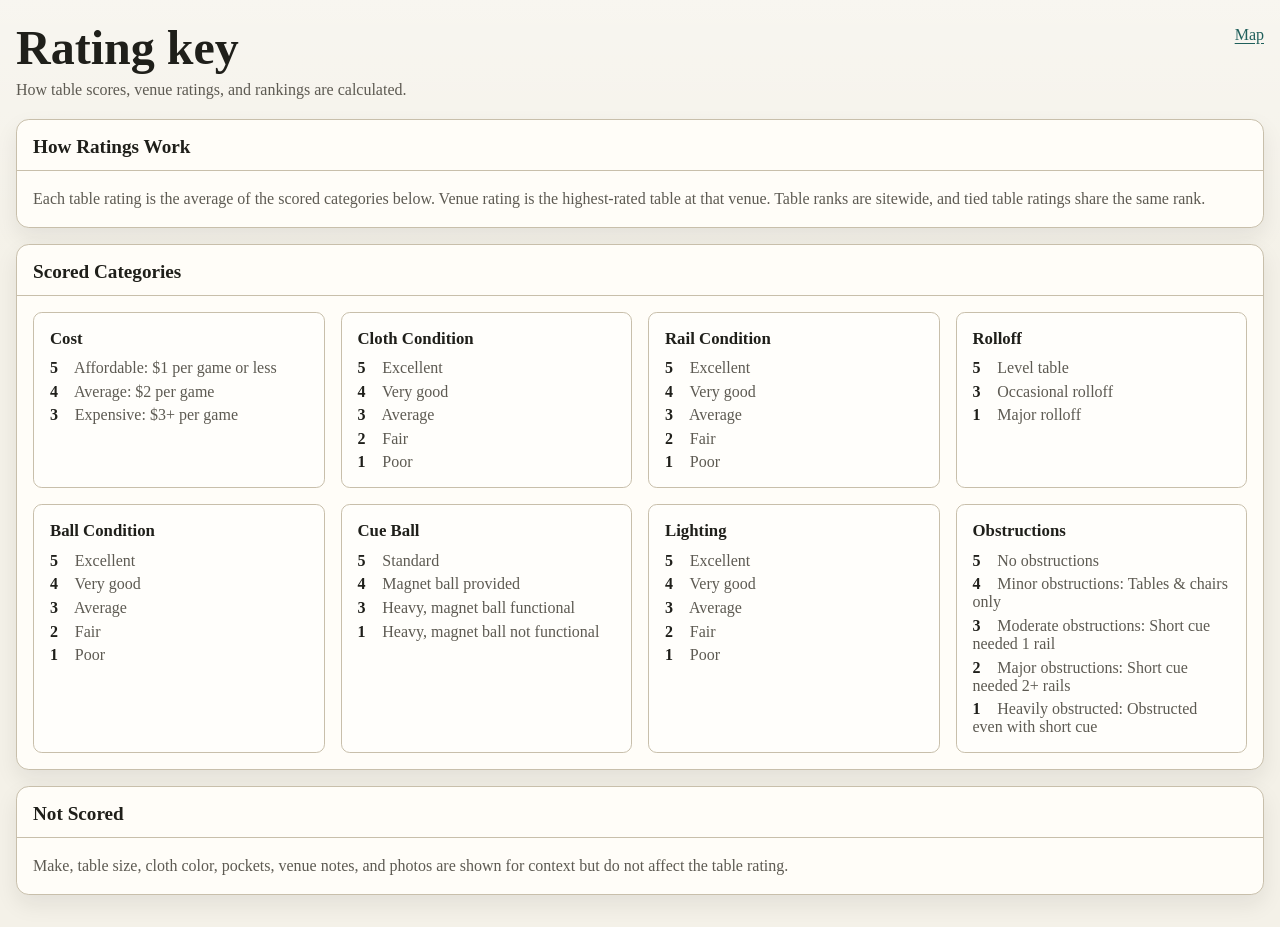
<file: ratings.html>
<!DOCTYPE html>
<html lang="en">
  <head>
    <meta charset="UTF-8" />
    <meta name="viewport" content="width=device-width, initial-scale=1.0" />
    <meta name="referrer" content="strict-origin-when-cross-origin" />
    <title>Rating key | San Francisco pool table ratings</title>
    <link rel="stylesheet" href="./style.css" />
  </head>
  <body>
    <header class="site-header">
      <div>
        <h1>Rating key</h1>
        <p class="tagline">
          How table scores, venue ratings, and rankings are calculated.
        </p>
      </div>
      <nav class="site-nav" aria-label="Site navigation">
        <a href="./index.html">Map</a>
      </nav>
    </header>

    <main class="reference-layout">
      <section class="panel reference-panel">
        <div class="panel-heading">
          <h2>How Ratings Work</h2>
        </div>
        <div class="reference-content">
          <p>
            Each table rating is the average of the scored categories below.
            Venue rating is the highest-rated table at that venue. Table ranks
            are sitewide, and tied table ratings share the same rank.
          </p>
        </div>
      </section>

      <section class="panel reference-panel">
        <div class="panel-heading">
          <h2>Scored Categories</h2>
        </div>
        <div class="rating-key-grid">
          <article class="rating-key-card">
            <h3>Cost</h3>
            <ol>
              <li><strong>5</strong> Affordable: $1 per game or less</li>
              <li><strong>4</strong> Average: $2 per game</li>
              <li><strong>3</strong> Expensive: $3+ per game</li>
            </ol>
          </article>

          <article class="rating-key-card">
            <h3>Cloth Condition</h3>
            <ol>
              <li><strong>5</strong> Excellent</li>
              <li><strong>4</strong> Very good</li>
              <li><strong>3</strong> Average</li>
              <li><strong>2</strong> Fair</li>
              <li><strong>1</strong> Poor</li>
            </ol>
          </article>

          <article class="rating-key-card">
            <h3>Rail Condition</h3>
            <ol>
              <li><strong>5</strong> Excellent</li>
              <li><strong>4</strong> Very good</li>
              <li><strong>3</strong> Average</li>
              <li><strong>2</strong> Fair</li>
              <li><strong>1</strong> Poor</li>
            </ol>
          </article>

          <article class="rating-key-card">
            <h3>Rolloff</h3>
            <ol>
              <li><strong>5</strong> Level table</li>
              <li><strong>3</strong> Occasional rolloff</li>
              <li><strong>1</strong> Major rolloff</li>
            </ol>
          </article>

          <article class="rating-key-card">
            <h3>Ball Condition</h3>
            <ol>
              <li><strong>5</strong> Excellent</li>
              <li><strong>4</strong> Very good</li>
              <li><strong>3</strong> Average</li>
              <li><strong>2</strong> Fair</li>
              <li><strong>1</strong> Poor</li>
            </ol>
          </article>

          <article class="rating-key-card">
            <h3>Cue Ball</h3>
            <ol>
              <li><strong>5</strong> Standard</li>
              <li><strong>4</strong> Magnet ball provided</li>
              <li><strong>3</strong> Heavy, magnet ball functional</li>
              <li><strong>1</strong> Heavy, magnet ball not functional</li>
            </ol>
          </article>

          <article class="rating-key-card">
            <h3>Lighting</h3>
            <ol>
              <li><strong>5</strong> Excellent</li>
              <li><strong>4</strong> Very good</li>
              <li><strong>3</strong> Average</li>
              <li><strong>2</strong> Fair</li>
              <li><strong>1</strong> Poor</li>
            </ol>
          </article>

          <article class="rating-key-card">
            <h3>Obstructions</h3>
            <ol>
              <li><strong>5</strong> No obstructions</li>
              <li><strong>4</strong> Minor obstructions: Tables & chairs only</li>
              <li><strong>3</strong> Moderate obstructions: Short cue needed 1 rail</li>
              <li><strong>2</strong> Major obstructions: Short cue needed 2+ rails</li>
              <li><strong>1</strong> Heavily obstructed: Obstructed even with short cue</li>
            </ol>
          </article>
        </div>
      </section>

      <section class="panel reference-panel">
        <div class="panel-heading">
          <h2>Not Scored</h2>
        </div>
        <div class="reference-content">
          <p>
            Make, table size, cloth color, pockets, venue notes, and photos are
            shown for context but do not affect the table rating.
          </p>
        </div>
      </section>
    </main>
  </body>
</html>
</file>
<file: style.css>
:root {
  color-scheme: light;
  --bg: #f4f1e8;
  --panel: #fffdf8;
  --border: #c8bfab;
  --text: #1f1f1a;
  --muted: #5d5a52;
  --accent: #1f5f5b;
  --accent-soft: #dceeea;
  --shadow: rgba(30, 30, 24, 0.08);
}

* {
  box-sizing: border-box;
}

body {
  margin: 0;
  font-family: Georgia, "Times New Roman", serif;
  color: var(--text);
  background:
    linear-gradient(180deg, rgba(255, 255, 255, 0.35), rgba(255, 255, 255, 0))
      0 0 / 100% 18rem no-repeat,
    var(--bg);
}

h1,
h2,
h3,
p {
  margin: 0;
}

button,
select {
  font: inherit;
}

.site-header,
.site-footer {
  max-width: 90rem;
  margin: 0 auto;
  padding: 1.25rem 1rem;
}

.site-header {
  display: flex;
  justify-content: space-between;
  gap: 1rem;
  align-items: start;
}

.site-header h1 {
  font-size: clamp(2rem, 4vw, 3rem);
  margin-bottom: 0.35rem;
}

.site-nav {
  flex: 0 0 auto;
  padding-top: 0.35rem;
}

.site-nav a {
  color: var(--accent);
  text-decoration-thickness: 0.08em;
  text-underline-offset: 0.18em;
}

.tagline,
.site-footer,
.subtle,
.panel-heading p {
  color: var(--muted);
}

.preview-warning {
  margin-top: 0.75rem;
  padding: 0.7rem 0.9rem;
  border: 1px solid #c78b57;
  border-radius: 0.5rem;
  background: #fff1e2;
  color: #6e3d12;
}

.layout {
  max-width: 90rem;
  margin: 0 auto;
  padding: 0 1rem 2rem;
  display: grid;
  grid-template-columns: minmax(0, 1.7fr) minmax(18rem, 0.9fr);
  grid-template-areas:
    "map list"
    "details list";
  gap: 1rem;
}

.reference-layout {
  max-width: 90rem;
  margin: 0 auto;
  padding: 0 1rem 2rem;
  display: grid;
  gap: 1rem;
}

.reference-panel {
  overflow: visible;
}

.reference-content {
  padding: 1rem;
  color: var(--muted);
  line-height: 1.5;
}

.rating-key-grid {
  display: grid;
  grid-template-columns: repeat(auto-fit, minmax(16rem, 1fr));
  gap: 1rem;
  padding: 1rem;
}

.rating-key-card {
  border: 1px solid var(--border);
  border-radius: 0.55rem;
  padding: 1rem;
  background: rgba(255, 255, 255, 0.35);
}

.rating-key-card h3 {
  font-size: 1.05rem;
  margin-bottom: 0.65rem;
}

.rating-key-card ol {
  list-style: none;
  display: grid;
  gap: 0.35rem;
  padding: 0;
  margin: 0;
}

.rating-key-card li {
  color: var(--muted);
}

.rating-key-card strong {
  display: inline-block;
  min-width: 1.3rem;
  color: var(--text);
}

.panel {
  background: var(--panel);
  border: 1px solid var(--border);
  border-radius: 0.8rem;
  box-shadow: 0 0.6rem 1.4rem var(--shadow);
  overflow: hidden;
}

.map-panel {
  grid-area: map;
}

.list-panel {
  grid-area: list;
  align-self: start;
  display: flex;
  flex-direction: column;
  max-height: calc(100vh - 2rem);
  position: sticky;
  top: 1rem;
}

.details-panel {
  grid-area: details;
}

.panel-heading {
  display: flex;
  justify-content: space-between;
  gap: 1rem;
  align-items: end;
  padding: 1rem 1rem 0.75rem;
  border-bottom: 1px solid var(--border);
}

.panel-heading h2 {
  font-size: 1.2rem;
}

#map {
  height: min(70vh, 42rem);
  min-height: 24rem;
}

.sort-control {
  display: inline-flex;
  align-items: center;
  gap: 0.5rem;
  white-space: nowrap;
}

.sort-control select {
  border: 1px solid var(--border);
  border-radius: 0.4rem;
  background: #fff;
  padding: 0.35rem 0.55rem;
}

#venue-count {
  padding: 0.85rem 1rem 0;
}

.venue-list {
  list-style: none;
  padding: 0.75rem 0 0;
  margin: 0;
  overflow-y: auto;
}

.venue-item {
  width: 100%;
  border: 0;
  border-top: 1px solid var(--border);
  background: transparent;
  text-align: left;
  padding: 0.85rem 1rem;
  cursor: pointer;
}

.venue-item:hover,
.venue-item:focus-visible,
.venue-item.active {
  background: var(--accent-soft);
  outline: none;
}

.venue-item-title {
  display: flex;
  justify-content: space-between;
  gap: 1rem;
  align-items: baseline;
  margin-bottom: 0.25rem;
}

.venue-item-title strong {
  font-size: 1rem;
}

.rating-pill {
  border: 1px solid rgba(31, 31, 26, 0.18);
  color: #fff;
  border-radius: 999px;
  padding: 0.1rem 0.5rem;
  font-size: 0.88rem;
  min-width: 2.35rem;
  text-align: center;
}

.venue-item p {
  color: var(--muted);
  font-size: 0.94rem;
}

#details {
  padding: 1rem;
}

.details-empty {
  color: var(--muted);
}

.details-card h3 {
  font-size: 1.5rem;
  margin-bottom: 0.25rem;
}

.table-card h4 {
  font-size: 1.1rem;
  margin: 0 0 0.8rem;
}

.table-photo-carousel {
  margin: 0 0 1rem;
}

.table-photo-slide {
  display: none;
  margin: 0;
}

.table-photo-slide.active {
  display: block;
}

.table-photo-slide img {
  display: block;
  width: 100%;
  aspect-ratio: 4 / 3;
  object-fit: cover;
  border: 1px solid var(--border);
  border-radius: 0.5rem;
  background: #e8e0d1;
}

.table-photo-slide figcaption {
  margin-top: 0.4rem;
  color: var(--muted);
  font-size: 0.9rem;
}

.carousel-controls {
  display: flex;
  align-items: center;
  justify-content: space-between;
  gap: 0.75rem;
  margin-top: 0.65rem;
}

.carousel-button {
  border: 1px solid var(--border);
  border-radius: 0.4rem;
  background: #fff;
  color: var(--text);
  padding: 0.35rem 0.65rem;
  cursor: pointer;
}

.carousel-button:hover,
.carousel-button:focus-visible {
  background: var(--accent-soft);
  outline: none;
}

.carousel-count {
  color: var(--muted);
  font-size: 0.9rem;
}

.details-address {
  color: var(--muted);
  margin-bottom: 1rem;
}

.details-grid {
  display: grid;
  grid-template-columns: repeat(2, minmax(0, 1fr));
  gap: 0.75rem 1rem;
  margin-bottom: 1rem;
}

.detail-block {
  border: 1px solid var(--border);
  border-radius: 0.55rem;
  padding: 0.7rem 0.8rem;
}

.detail-comment {
  margin-top: 0.45rem;
  color: var(--muted);
  font-size: 0.94rem;
}

.score-meter {
  height: 0.45rem;
  margin-top: 0.55rem;
  border-radius: 999px;
  background: #e5dfd1;
  overflow: hidden;
}

.score-meter span {
  display: block;
  height: 100%;
  border-radius: inherit;
}

.detail-label {
  display: block;
  font-size: 0.82rem;
  text-transform: uppercase;
  letter-spacing: 0.04em;
  color: var(--muted);
  margin-bottom: 0.2rem;
}

.review-section {
  margin-bottom: 1rem;
}

.tables-section {
  margin-bottom: 1rem;
}

.table-list {
  display: grid;
  gap: 1rem;
}

.table-card {
  border: 1px solid var(--border);
  border-radius: 0.7rem;
  padding: 1rem;
  background: rgba(255, 255, 255, 0.35);
}

.notes {
  border-top: 1px solid var(--border);
  padding-top: 1rem;
}

.leaflet-popup-content h3 {
  margin-bottom: 0.35rem;
  font-size: 1rem;
}

.leaflet-popup-content p {
  margin: 0.2rem 0;
}

@media (max-width: 900px) {
  .site-header {
    flex-direction: column;
  }

  .site-nav {
    padding-top: 0;
  }

  .layout {
    grid-template-columns: 1fr;
    grid-template-areas:
      "map"
      "list"
      "details";
  }

  .list-panel {
    max-height: none;
    position: static;
  }

  .panel-heading {
    flex-direction: column;
    align-items: start;
  }

  .details-grid {
    grid-template-columns: 1fr;
  }
}
</file>
